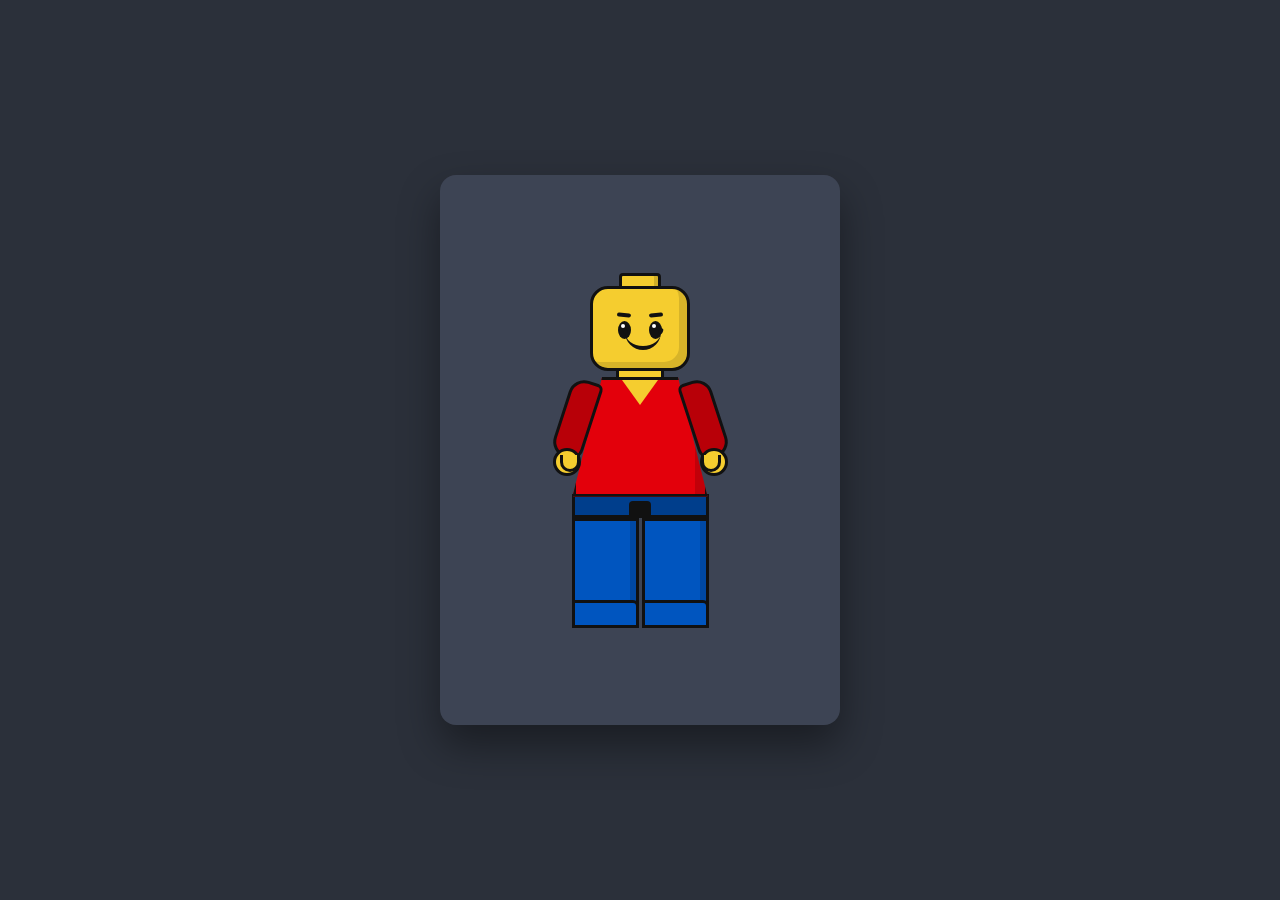
<file: LEGO- Personaje/index.html>
<!DOCTYPE html>
<html lang="es">
<head>
  <meta charset="UTF-8">
  <meta name="viewport" content="width=device-width, initial-scale=1.0">
  <title>Lego Minifigure Pure CSS</title>
  <link rel="stylesheet" href="css/estilos.css">
</head>
<body>

  <div class="canvas">
    <div class="lego-figure">
      
      <!-- Cabeza y Espespárrago (Stud) -->
      <div class="head-container">
        <div class="head-stud"></div>
        <div class="head">
          <div class="brow left"></div>
          <div class="brow right"></div>
          <div class="eye left"></div>
          <div class="eye right"></div>
          <div class="smile"></div>
        </div>
      </div>

      <!-- Cuello -->
      <div class="neck"></div>

      <!-- Torso y Brazos -->
      <div class="torso-container">
        <div class="torso">
          <div class="shirt-lines"></div>
        </div>

        <!-- Arm Left -->
        <div class="arm-wrapper left">
          <div class="arm"></div>
          <div class="hand"></div>
        </div>

        <!-- Arm Right -->
        <div class="arm-wrapper right">
          <div class="arm"></div>
          <div class="hand"></div>
        </div>
      </div>

      <!-- Cadera y Piernas -->
      <div class="hips-container">
        <div class="hips">
          <div class="hip-joint"></div>
        </div>
        <div class="legs">
          <div class="leg left">
            <div class="foot"></div>
          </div>
          <div class="leg right">
            <div class="foot"></div>
          </div>
        </div>
      </div>

    </div>
  </div>

</body>
</html>
</file>
<file: LEGO- Personaje/css/estilos.css>
:root {
  --lego-yellow: #f5cd2f;
  --lego-yellow-dark: #d9b11e;
  --lego-red: #e3000b;
  --lego-red-dark: #b80008;
  --lego-blue: #0055bf;
  --lego-blue-dark: #003e8c;
  --lego-black: #111111;
  --stroke: 3px solid #111;
}

* {
  box-sizing: border-box;
  margin: 0;
  padding: 0;
}

body {
  background-color: #2b303a;
  display: flex;
  justify-content: center;
  align-items: center;
  min-height: 100vh;
  font-family: Arial, sans-serif;
}

.canvas {
  width: 400px;
  height: 550px;
  background-color: #3d4454;
  border-radius: 16px;
  display: flex;
  justify-content: center;
  align-items: center;
  box-shadow: 0 20px 40px rgba(0,0,0,0.4);
}

.lego-figure {
  display: flex;
  flex-direction: column;
  align-items: center;
  position: relative;
}

/* --- CABEZA --- */
.head-container {
  display: flex;
  flex-direction: column;
  align-items: center;
  z-index: 3;
}

.head-stud {
  width: 42px;
  height: 16px;
  background: var(--lego-yellow);
  border: var(--stroke);
  border-top-left-radius: 4px;
  border-top-right-radius: 4px;
  margin-bottom: -3px;
  box-shadow: inset -4px 0 0 rgba(0,0,0,0.15);
}

.head {
  width: 100px;
  height: 85px;
  background: var(--lego-yellow);
  border: var(--stroke);
  border-radius: 18px;
  position: relative;
  box-shadow: inset -8px -6px 0 rgba(0,0,0,0.12);
}

.brow {
  position: absolute;
  width: 14px;
  height: 4px;
  background: var(--lego-black);
  border-radius: 2px;
  top: 24px;
}

.brow.left { left: 24px; transform: rotate(5deg); }
.brow.right { right: 24px; transform: rotate(-5deg); }

.eye {
  position: absolute;
  width: 13px;
  height: 18px;
  background: var(--lego-black);
  border-radius: 50%;
  top: 32px;
}

.eye::after {
  content: '';
  position: absolute;
  width: 4px;
  height: 4px;
  background: #fff;
  border-radius: 50%;
  top: 3px;
  left: 3px;
}

.eye.left { left: 25px; }
.eye.right { right: 25px; }

.smile {
  position: absolute;
  width: 36px;
  height: 18px;
  border-bottom: 4px solid var(--lego-black);
  border-radius: 0 0 18px 18px;
  bottom: 18px;
  left: 32px;
}

.smile::before, .smile::after {
  content: '';
  position: absolute;
  width: 4px;
  height: 6px;
  background: var(--lego-black);
  border-radius: 2px;
  bottom: 12px;
}

.smile::before { left: -2px; transform: rotate(-20deg); }
.smile::after { right: -2px; transform: rotate(20deg); }

/* --- CUELLO --- */
.neck {
  width: 48px;
  height: 12px;
  background: var(--lego-yellow);
  border: var(--stroke);
  z-index: 2;
  margin-top: -3px;
  margin-bottom: -3px;
}

/* --- TORSO Y BRAZOS --- */
.torso-container {
  position: relative;
  z-index: 2;
}

.torso {
  width: 135px;
  height: 120px;
  background: var(--lego-red);
  border: var(--stroke);
  clip-path: polygon(22% 0%, 78% 0%, 100% 100%, 0% 100%);
  position: relative;
  box-shadow: inset -10px 0 0 rgba(0,0,0,0.15);
}

.shirt-lines {
  position: absolute;
  top: 0;
  left: 50%;
  transform: translateX(-50%);
  width: 0;
  height: 0;
  border-left: 18px solid transparent;
  border-right: 18px solid transparent;
  border-top: 25px solid var(--lego-yellow);
}

.arm-wrapper {
  position: absolute;
  top: 4px;
}

.arm-wrapper.left { left: 0px; }
.arm-wrapper.right { right: 0px; transform: scaleX(-1); }

.arm {
  width: 32px;
  height: 80px;
  background: var(--lego-red-dark);
  border: var(--stroke);
  border-radius: 16px 6px 12px 16px;
  transform: rotate(18deg);
  transform-origin: top center;
}

.hand {
  width: 28px;
  height: 28px;
  background: var(--lego-yellow);
  border: var(--stroke);
  border-radius: 50%;
  position: absolute;
  bottom: -15px;
  left: -20px;
}

.hand::after {
  content: '';
  position: absolute;
  width: 14px;
  height: 14px;
  background: var(--lego-yellow);
  border: var(--stroke);
  border-top: none;
  border-radius: 0 0 10px 10px;
  top: 4px;
  left: 4px;
}

/* --- CADERA Y PIERNAS --- */
.hips-container {
  display: flex;
  flex-direction: column;
  align-items: center;
  z-index: 1;
  margin-top: -3px;
}

.hips {
  width: 137px;
  height: 24px;
  background: var(--lego-blue-dark);
  border: var(--stroke);
  position: relative;
  display: flex;
  justify-content: center;
}

.hip-joint {
  width: 22px;
  height: 14px;
  background: #111;
  position: absolute;
  bottom: 0;
  border-radius: 4px 4px 0 0;
}

.legs {
  display: flex;
  gap: 3px;
}

.leg {
  width: 67px;
  height: 110px;
  background: var(--lego-blue);
  border: var(--stroke);
  position: relative;
  box-shadow: inset -6px 0 0 rgba(0,0,0,0.15);
}

.foot {
  position: absolute;
  bottom: -3px;
  left: -3px;
  width: 67px;
  height: 28px;
  background: var(--lego-blue);
  border: var(--stroke);
  border-top-right-radius: 6px;
}
</file>
